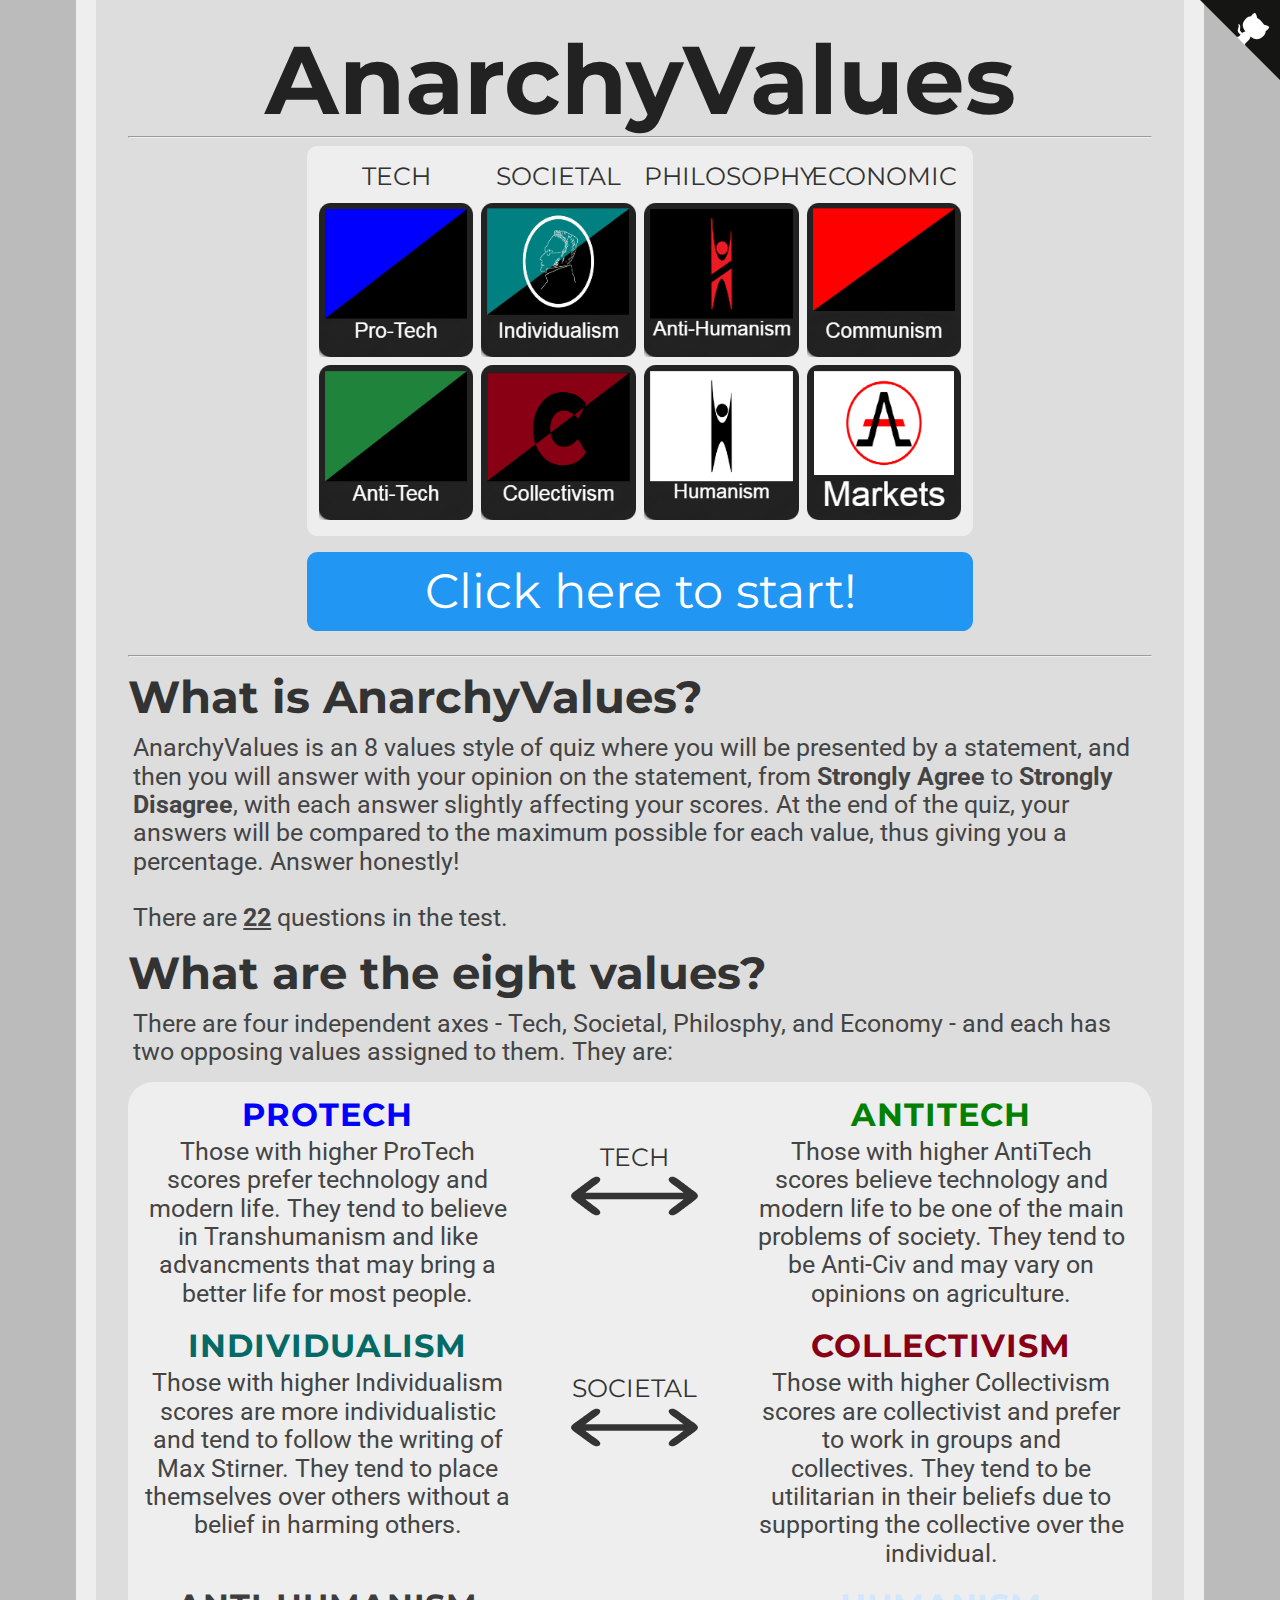
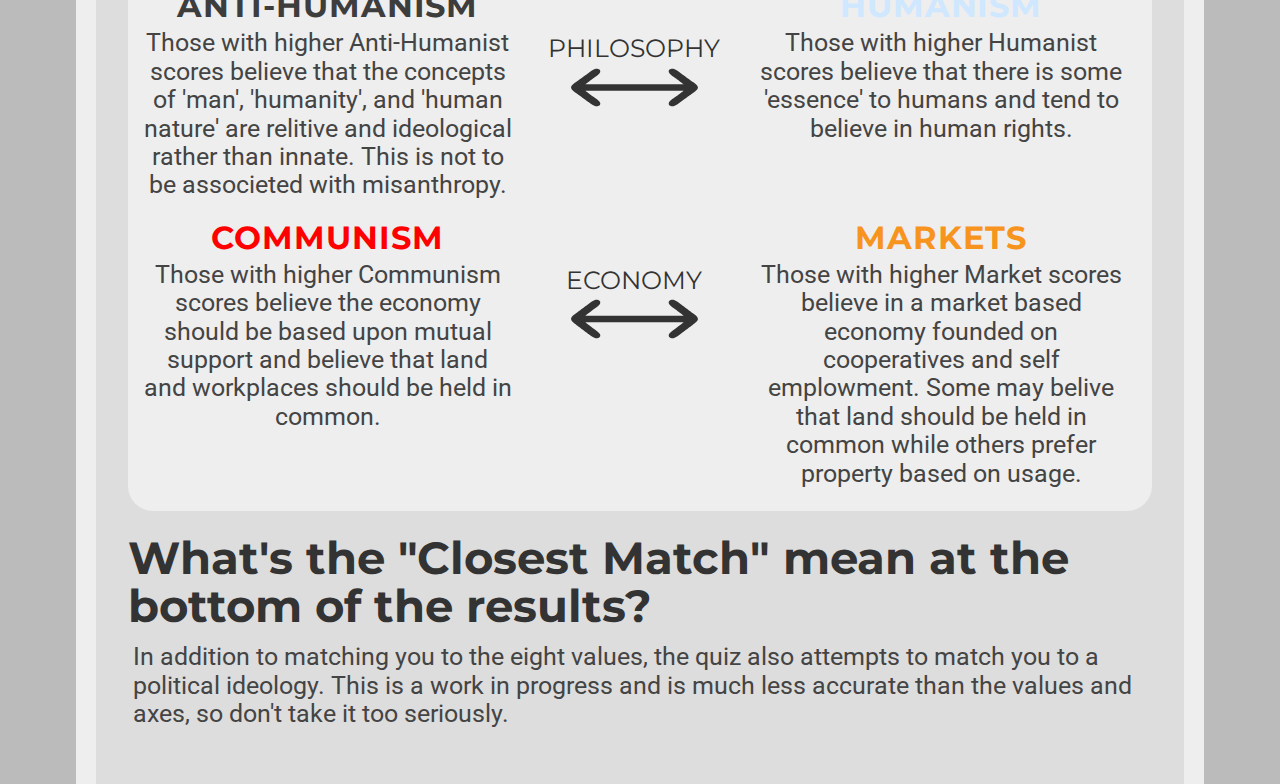
<file: index.html>
<head>
<link href="https://fonts.googleapis.com/css?family=Montserrat:300,400,700|Roboto:400,700" rel="stylesheet">
<link href='style.css' rel='stylesheet' type='text/css'>
<title>AnarchyValues</title>
<link rel="icon" type="x-icon" href="600.png">
<link rel="shortcut icon" type="x-icon" href="600.png">
<meta charset="utf-8">
<script async src="//pagead2.googlesyndication.com/pagead/js/adsbygoogle.js"></script>
<script>
  (adsbygoogle = window.adsbygoogle || []).push({
    google_ad_client: "ca-pub-6511426299019766",
    enable_page_level_ads: true
  });


</script>
</head>
<body>
<a href="https://github.com/AnarchyValues/AnarchyValues.github.io/" class="github-corner" aria-label="View source on Github"><svg width="80" height="80" viewBox="0 0 250 250" style="fill:#151513; color:#fff; position: absolute; top: 0; border: 0; right: 0;" aria-hidden="true"><path d="M0,0 L115,115 L130,115 L142,142 L250,250 L250,0 Z"></path><path d="M128.3,109.0 C113.8,99.7 119.0,89.6 119.0,89.6 C122.0,82.7 120.5,78.6 120.5,78.6 C119.2,72.0 123.4,76.3 123.4,76.3 C127.3,80.9 125.5,87.3 125.5,87.3 C122.9,97.6 130.6,101.9 134.4,103.2" fill="currentColor" style="transform-origin: 130px 106px;" class="octo-arm"></path><path d="M115.0,115.0 C114.9,115.1 118.7,116.5 119.8,115.4 L133.7,101.6 C136.9,99.2 139.9,98.4 142.2,98.6 C133.8,88.0 127.5,74.4 143.8,58.0 C148.5,53.4 154.0,51.2 159.7,51.0 C160.3,49.4 163.2,43.6 171.4,40.1 C171.4,40.1 176.1,42.5 178.8,56.2 C183.1,58.6 187.2,61.8 190.9,65.4 C194.5,69.0 197.7,73.2 200.1,77.6 C213.8,80.2 216.3,84.9 216.3,84.9 C212.7,93.1 206.9,96.0 205.4,96.6 C205.1,102.4 203.0,107.8 198.3,112.5 C181.9,128.9 168.3,122.5 157.7,114.1 C157.9,116.9 156.7,120.9 152.7,124.9 L141.0,136.5 C139.8,137.7 141.6,141.9 141.8,141.8 Z" fill="currentColor" class="octo-body"></path></svg></a><style>.github-corner:hover .octo-arm{animation:octocat-wave 560ms ease-in-out}@keyframes octocat-wave{0%,100%{transform:rotate(0)}20%,60%{transform:rotate(-25deg)}40%,80%{transform:rotate(10deg)}}@media (max-width:500px){.github-corner:hover .octo-arm{animation:none}.github-corner .octo-arm{animation:octocat-wave 560ms ease-in-out}}</style>
<h1>AnarchyValues</h1>
<hr>
<div class="center">
    <div class="axis_name quadcolumn">TECH</div>
    <div class="axis_name quadcolumn">SOCIETAL</div>
    <div class="axis_name quadcolumn">PHILOSOPHY</div>
    <div class="axis_name quadcolumn">ECONOMIC</div>
    <a href="#anchor"><img src="value_images/Pro_tech.svg" class="quadcolumn"></a>
    <a href="#anchor"><img src="value_images/EGO (1).svg" class="quadcolumn"></a>
    <a href="#anchor"><img src="value_images/antihumanism (1).svg" class="quadcolumn"></a>
    <a href="#anchor"><img src="value_images/AnCum.svg" class="quadcolumn"></a>
    <a href="#anchor"><img src="value_images/anti-Tech.svg" class="quadcolumn"></a>
    <a href="#anchor"><img src="value_images/LiterallyMe.svg" class="quadcolumn"></a>
    <a href="#anchor"><img src="value_images/humanism (1).svg" class="quadcolumn"></a>
    <a href="#anchor"><img src="value_images/LWMA.svg" class="quadcolumn"></a>
</div>
<br>
<button class="button" onclick="location.href='instructions.html';" style="font-size:36pt;">Click here to start!</button>
<br><hr>
<h2>What is AnarchyValues?</h2>
    <p> AnarchyValues is an 8 values style of quiz where you will be presented by a statement, and then you will answer with your opinion on the statement, from <b>Strongly Agree</b> to <b>Strongly Disagree</b>, with each answer slightly affecting your scores. At the end of the quiz, your answers will be compared to the maximum possible for each value, thus giving you a percentage. Answer honestly!<br /><br />
    There are <b><u><span id="numOfQuestions"></span></u></b> questions in the test.</p>

<h2><a id="anchor">What are the eight values?</a></h2>
    <p>There are four independent axes - Tech, Societal, Philosphy, and Economy - and each has two opposing values assigned to them. They are:</p>
    <div class="explanation_bg">
        <div class="spacer">
            <div class="explanation_blurb_left">
                <p class="value"><b style="color:#0000FE;">PROTECH</b></p>
                <p class="blurb-text">
                    Those with higher ProTech scores prefer technology and modern life. They tend to believe in Transhumanism and like advancments that may bring a better life for most people.
                </p>
            </div>
            <div class="explanation_axis">
                <p class="axis_name">TECH</p>
                <img class="arrow" src="double_arrow.svg"></img>
            </div>
            <div class="explanation_blurb_right">
                <p class="value"><b style="color:#018001;">ANTITECH</b></p>
                <p class="blurb-text">
                    Those with higher AntiTech scores believe technology and modern life to be one of the main problems of society. They tend to be Anti-Civ and may vary on opinions on agriculture.
                </p>
            </div>
        </div>
        <div class="spacer">
            <div class="explanation_blurb_left">
                <p class="value"><b style="color:#036A66;">INDIVIDUALISM</b></p>
                <p class="blurb-text">
                    Those with higher Individualism scores are more individualistic and tend to follow the writing of Max Stirner. They tend to place themselves over others without a belief in harming others.
                </p>
            </div>
            <div class="explanation_axis">
                <p class="axis_name">SOCIETAL</p>
                <img class="arrow" src="double_arrow.svg"></img>
            </div>
            <div class="explanation_blurb_right">
                <p class="value"><b style="color:#890014;">COLLECTIVISM</b></p>
                <p class="blurb-text">
                    Those with higher Collectivism scores are collectivist and prefer to work in groups and collectives. They tend to be utilitarian in their beliefs due to supporting the collective over the individual.
                </p>
            </div>
        </div>
        <div class="spacer">
            <div class="explanation_blurb_left">
                <p class="value"><b style="color:#3D3D3D;">ANTI-HUMANISM</b></p>
                <p class="blurb-text">
                    Those with higher Anti-Humanist scores believe that the concepts of 'man', 'humanity', and 'human nature' are relitive and ideological rather than innate. This is not to be associeted with misanthropy.
                </p>
            </div>
            <div class="explanation_axis">
                <p class="axis_name">PHILOSOPHY</p>
                <img class="arrow" src="double_arrow.svg"></img>
            </div>
            <div class="explanation_blurb_right">
                <p class="value"><b style="color:#CFE7FF;">HUMANISM</b></p>
                <p class="blurb-text">
                    Those with higher Humanist scores believe that there is some 'essence' to humans and tend to believe in human rights.
                </p>
            </div>
        </div>
        <div class="spacer">
            <div class="explanation_blurb_left">
                <p class="value"><b style="color:#FF0000;">COMMUNISM</b></p>
                <p class="blurb-text">
                    Those with higher Communism scores believe the economy should be based upon mutual support and believe that land and workplaces should be held in common.
                </p>
            </div>
            <div class="explanation_axis">
                <p class="axis_name">ECONOMY</p>
                <img class="arrow" src="double_arrow.svg"></img>
            </div>
            <div class="explanation_blurb_right">
                <p class="value"><b style="color:#F7941E;">MARKETS</b></p>
                <p class="blurb-text">
                    Those with higher Market scores believe in a market based economy founded on cooperatives and self emplowment. Some may belive that land should be held in common while others prefer property based on usage.
                </p>
            </div>
        </div>
        <br/>
    </div>

<h2 style="margin-top: 17pt;">What's the "Closest Match" mean at the bottom of the results?</h2>
    <p>In addition to matching you to the eight values, the quiz also attempts to match you to a political ideology. This is a work in progress and is much less accurate than the values and axes, so don't take it too seriously.</p>
<br>
<!-- Website visit statistics - no personal information is collected! -->
<script type="text/javascript">
var sc_project=11325211;
var sc_invisible=1;
var sc_security="fd9f0659";
var scJsHost = (("https:" == document.location.protocol) ?
"https://secure." : "http://www.");
document.write("<sc"+"ript type='text/javascript' src='" +
scJsHost+
"statcounter.com/counter/counter.js'></"+"script>");
</script>
<noscript><div class="statcounter"><a title="web stats"
href="http://statcounter.com/" target="_blank"><img
class="statcounter"
src="//c.statcounter.com/11325211/0/fd9f0659/1/" alt="web
stats"></a></div></noscript>

<!-- This is the script for the page itself -->
<script type="application/javascript"src="questions.js"></script>
<script type="text/javascript">
    document.getElementById("numOfQuestions").innerHTML = questions.length;
</script>
</body>
</file>
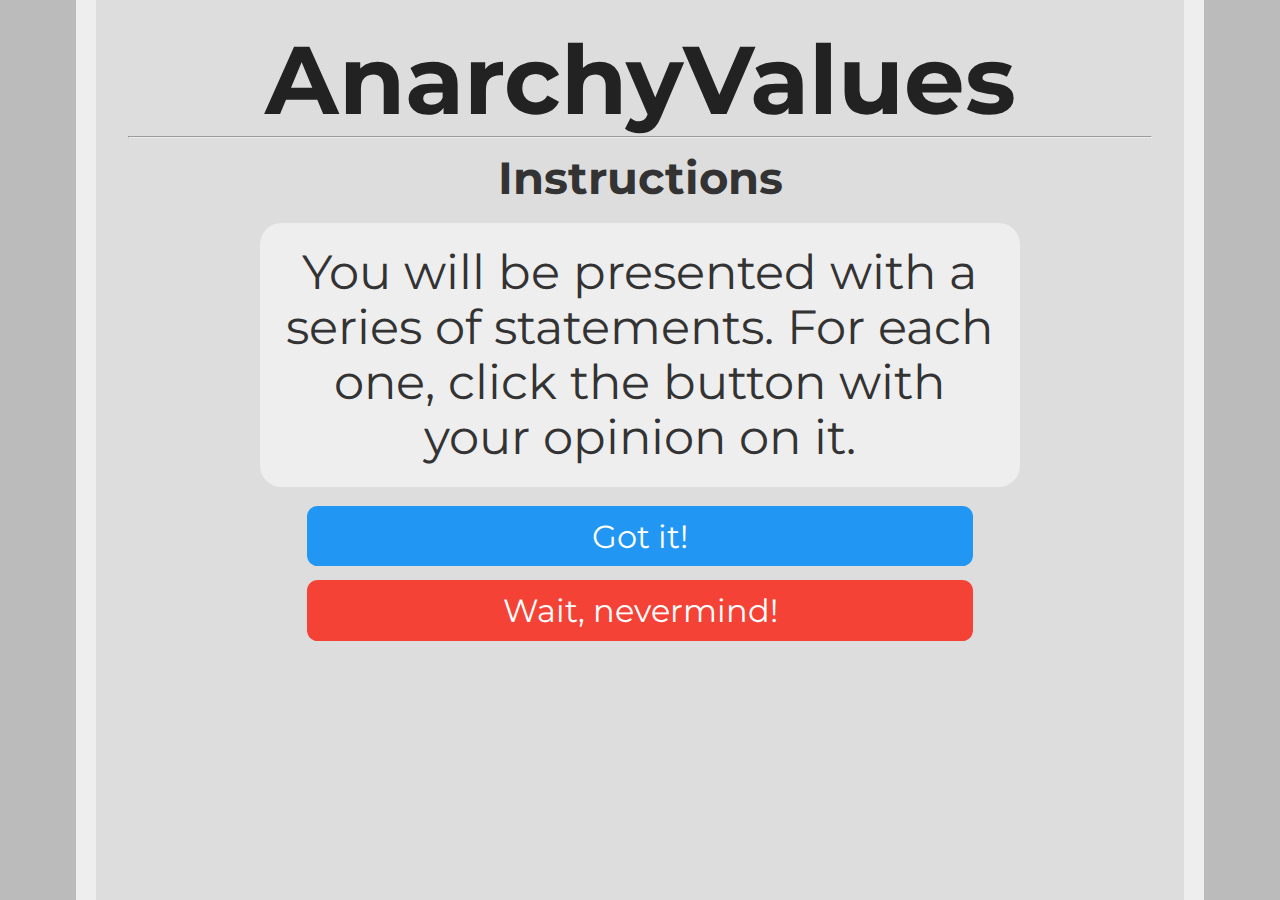
<file: instructions.html>
<head>
<link href="https://fonts.googleapis.com/css?family=Montserrat:300,400,700|Roboto:400,700" rel="stylesheet">
<link href='style.css' rel='stylesheet' type='text/css'>
<title>AnarchyValues Quiz</title>
<link rel="icon" type="x-icon" href="600.png">
<link rel="shortcut icon" type="x-icon" href="600.png">
<meta charset="utf-8">
<script async src="//pagead2.googlesyndication.com/pagead/js/adsbygoogle.js"></script>
<script>
  (adsbygoogle = window.adsbygoogle || []).push({
    google_ad_client: "ca-pub-6511426299019766",
    enable_page_level_ads: true
  });
</script>
</head>
<body>

<h1>AnarchyValues</h1>
<hr>
<h2 style="text-align:center;">Instructions</h2>
<p class="question">You will be presented with a series of statements. For each one, click the button with your opinion on it.</p>
<button class="button" onclick="location.href='quiz.html';">Got it!</button> <br>
<button class="button disagree" onclick="location.href='index.html';">Wait, nevermind!</button> <br>

<!-- Website visit statistics - no personal information is collected! -->
<script type="text/javascript">
var sc_project=11325211;
var sc_invisible=1;
var sc_security="fd9f0659";
var scJsHost = (("https:" == document.location.protocol) ?
"https://secure." : "http://www.");
document.write("<sc"+"ript type='text/javascript' src='" +
scJsHost+
"statcounter.com/counter/counter.js'></"+"script>");
</script>
<noscript><div class="statcounter"><a title="web stats"
href="http://statcounter.com/" target="_blank"><img
class="statcounter"
src="//c.statcounter.com/11325211/0/fd9f0659/1/" alt="web
stats"></a></div></noscript>
</body>
</file>
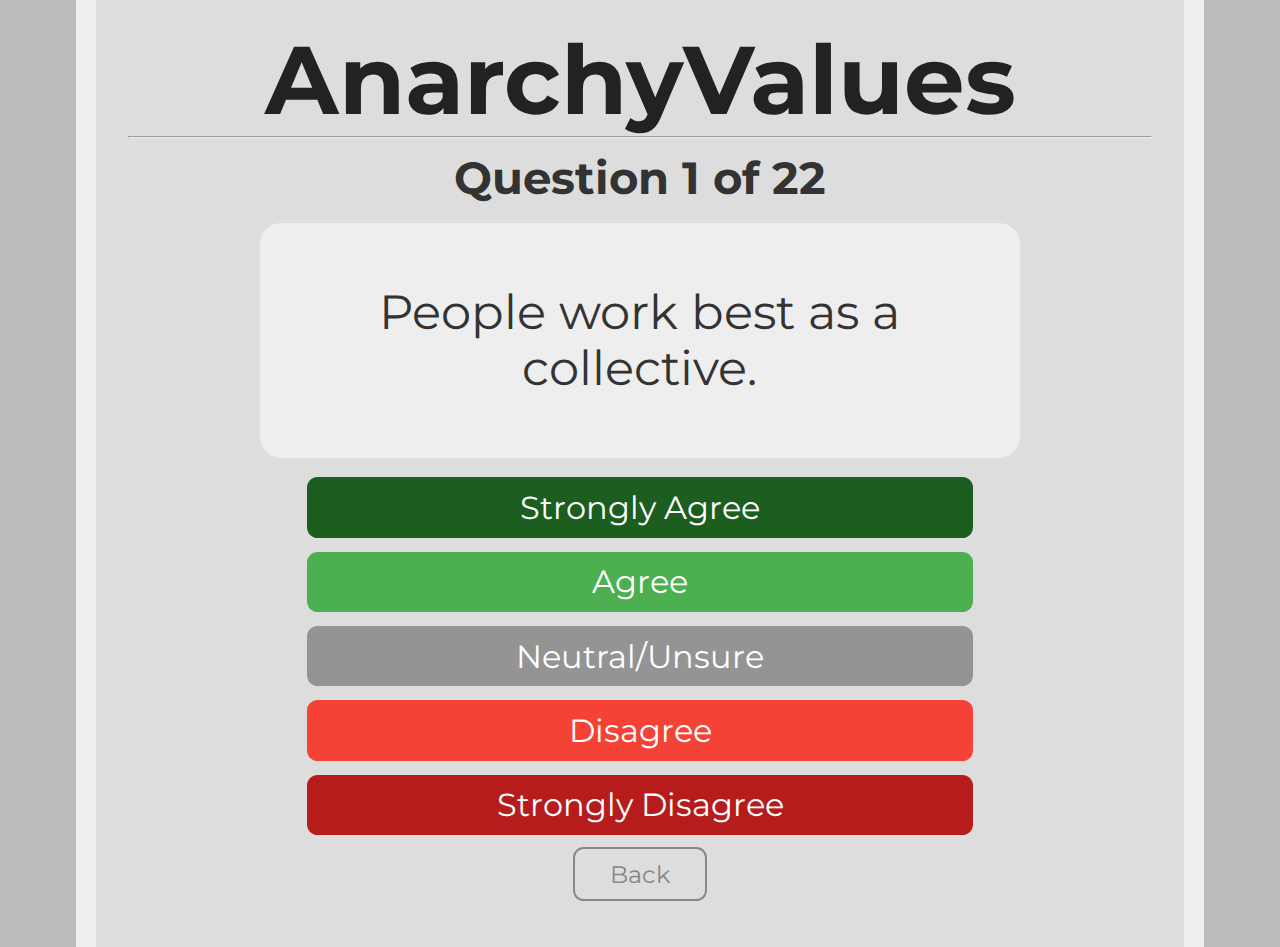
<file: quiz.html>
<head>
<link href="https://fonts.googleapis.com/css?family=Montserrat:300,400,700|Roboto:400,700" rel="stylesheet">
<link href='style.css' rel='stylesheet' type='text/css'>
<title>AnarchyValues Quiz</title>
<link rel="icon" type="x-icon" href="600.png">
<link rel="shortcut icon" type="x-icon" href="600.png">
<meta charset="utf-8">
<script async src="//pagead2.googlesyndication.com/pagead/js/adsbygoogle.js"></script>
<script>
  (adsbygoogle = window.adsbygoogle || []).push({
    google_ad_client: "ca-pub-6511426299019766",
    enable_page_level_ads: true
  });
</script>
</head>
<body>
<script type="application/javascript"
        src="questions.js">
</script>
<h1>AnarchyValues</h1>
<hr>
<h2 style="text-align:center;" id="question-number">Loading...</h2>
<p class="question" id="question-text"></p>
<button class="button stronglyAgree" onclick="next_question( 1.0)">Strongly Agree</button> <br>
<button class="button agree" onclick="next_question( 0.5)">Agree</button> <br>
<button class="button neutral" onclick="next_question( 0.0)">Neutral/Unsure</button> <br>
<button class="button disagree" onclick="next_question(-0.5)">Disagree</button> <br>
<button class="button stronglyDisagree" onclick="next_question(-1.0)">Strongly Disagree</button> <br>
<button class="small_button" onclick="prev_question()" id="back_button">Back</button>
<button class="small_button_off" id="back_button_off">Back</button><br>

<!-- Website visit statistics - no personal information is collected! -->
<script type="text/javascript">
var sc_project=11325211;
var sc_invisible=1;
var sc_security="fd9f0659";
var scJsHost = (("https:" == document.location.protocol) ?
"https://secure." : "http://www.");
document.write("<sc"+"ript type='text/javascript' src='" +
scJsHost+
"statcounter.com/counter/counter.js'></"+"script>");
</script>
<noscript><div class="statcounter"><a title="web stats"
href="http://statcounter.com/" target="_blank"><img
class="statcounter"
src="//c.statcounter.com/11325211/0/fd9f0659/1/" alt="web
stats"></a></div></noscript>

<!-- JavaScript for the test itself -->
<script>
    var max_econ, max_dipl, max_govt, max_scty; // Max possible scores
    max_econ = max_dipl = max_govt = max_scty = 0;
    let econ_array = new Array(questions.length);
    let dipl_array = new Array(questions.length);
    let govt_array = new Array(questions.length);
    let scty_array = new Array(questions.length);
    var qn = 0; // Question number
    init_question();
    for (var i = 0; i < questions.length; i++) {
        max_econ += Math.abs(questions[i].effect.econ)
        max_dipl += Math.abs(questions[i].effect.dipl)
        max_govt += Math.abs(questions[i].effect.govt)
        max_scty += Math.abs(questions[i].effect.scty)
    }
    function init_question() {
        document.getElementById("question-text").innerHTML = questions[qn].question;
        document.getElementById("question-number").innerHTML = "Question " + (qn + 1) + " of " + (questions.length);
        if (qn == 0) {
            document.getElementById("back_button").style.display = 'none';
            document.getElementById("back_button_off").style.display = 'block';
        } else {
            document.getElementById("back_button").style.display = 'block';
            document.getElementById("back_button_off").style.display = 'none';
        }

    }

    function next_question(mult) {
        econ_array[qn] = mult*questions[qn].effect.econ
        dipl_array[qn] = mult*questions[qn].effect.dipl
        govt_array[qn] = mult*questions[qn].effect.govt
        scty_array[qn] = mult*questions[qn].effect.scty
        qn++;
        if (qn < questions.length) {
            init_question();
        } else {
            results();
        }
    }

    function prev_question() {
        if (qn == 0) {
            return;
        }
        qn--;
        init_question();
    }

    function calc_score(score,max) {
        return (100*(max+score)/(2*max)).toFixed(1)
    }

    function results() {
        let final_econ = econ_array.reduce((a, b) => a + b, 0)
        let final_dipl = dipl_array.reduce((a, b) => a + b, 0)
        let final_govt = govt_array.reduce((a, b) => a + b, 0)
        let final_scty = scty_array.reduce((a, b) => a + b, 0)
        location.href = `results.html`
            + `?e=${calc_score(final_econ,max_econ)}`
            + `&d=${calc_score(final_dipl,max_dipl)}`
            + `&g=${calc_score(final_govt,max_govt)}`
            + `&s=${calc_score(final_scty,max_scty)}`
    }
</script>
</body>
</file>
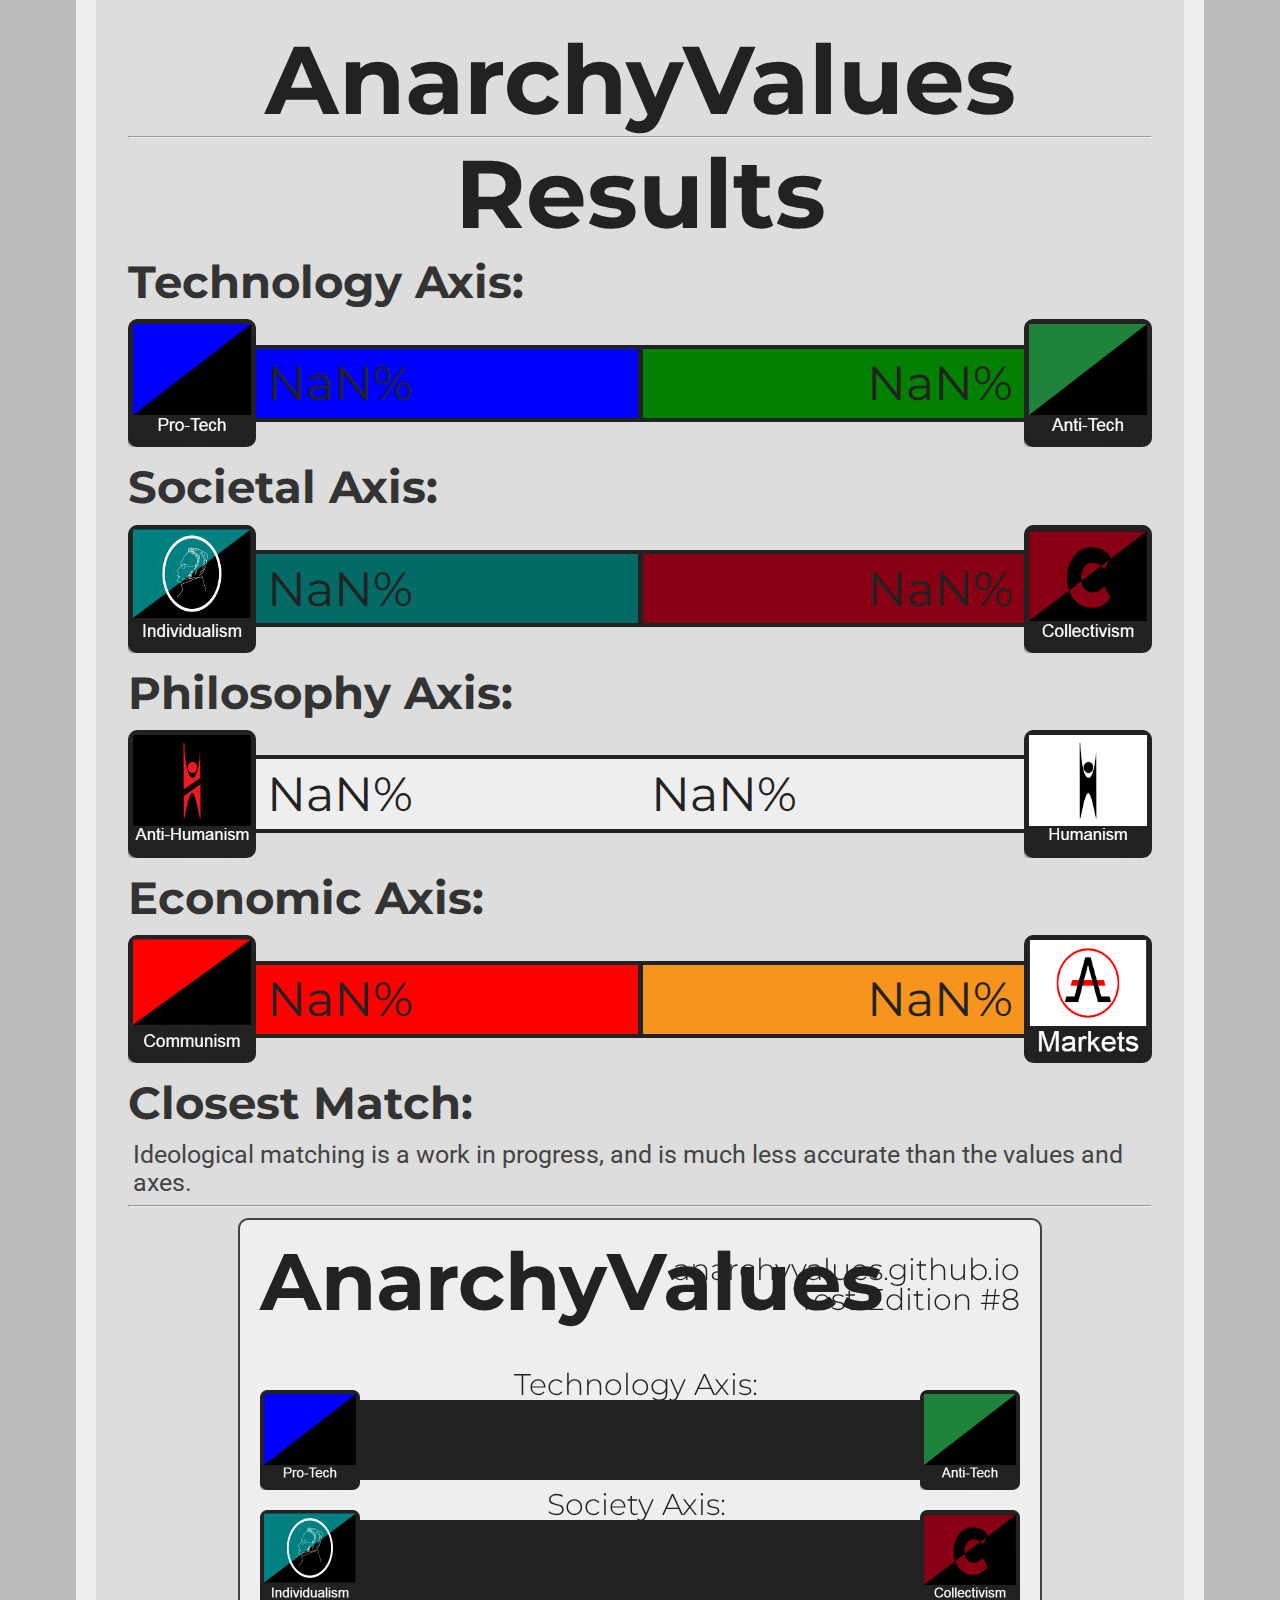
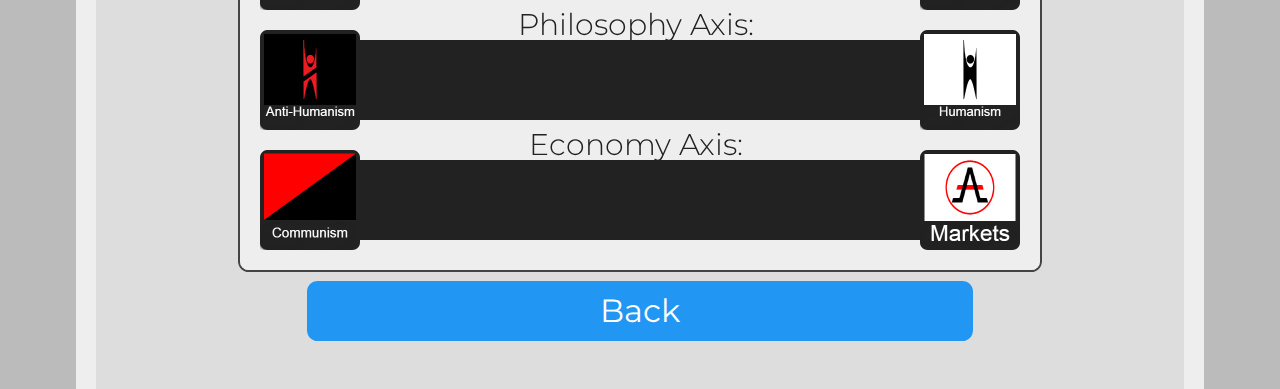
<file: results.html>
<head>
<link href="https://fonts.googleapis.com/css?family=Montserrat:300,400,700|Roboto:400,700" rel="stylesheet">
<link href='style.css' rel='stylesheet' type='text/css'>
<title>AnarchyValues Results</title>
<link rel="icon" type="x-icon" href="600.png">
<link rel="shortcut icon" type="x-icon" href="600.png">
<meta charset="utf-8">
<script>
  version = "Test Edition #8" //Remember to update this before making changes to the test itself!
</script>
</head>
<script type="application/javascript"
        src="ideologies.js">
</script>

<body>
<h1>AnarchyValues</h1>
<hr>

<h1>Results</h1>

<h2>Technology Axis: <span class="weight-300" id="economic-label"></span></h2>
<div class="axis">
    <img id="img-equality" src="value_images/Pro_tech.svg" height="128pt"/>
    <div class="bar protech" id="bar-equality"><div class="text-wrapper" id="equality"></div></div>
    <div class="bar antitech" id="bar-wealth"><div class="text-wrapper" id="wealth"></div></div>
    <img id="img-wealth" src="value_images/anti-Tech.svg" height="128pt"/>
</div>
<h2>Societal Axis: <span class="weight-300" id="diplomatic-label"></span></h2>
<div class="axis">
    <img id="img-might" src="value_images/EGO (1).svg" height="128pt"/>
    <div class="bar individualism" id="bar-might"><div class="text-wrapper" id="might"></div></div>
    <div class="bar collectivism" id="bar-peace"><div class="text-wrapper" id="peace"></div></div>
    <img id="img-peace" src="value_images/LiterallyMe.svg" height="128pt"/>
</div>
<h2>Philosophy Axis: <span class="weight-300" id="state-label"></span></h2>
<div class="axis">
    <img id="img-liberty" src="value_images/antihumanism (1).svg" height="128pt"/>
    <div class="bar anti-humanism" id="bar-liberty"><div class="text-wrapper" id="liberty"></div></div>
    <div class="bar humanism" id="bar-authority"><div class="text-wrapper" id="authority"></div></div>
    <img id="img-authority" src="value_images/humanism (1).svg" height="128pt"/>
</div>
<h2>Economic Axis: <span class="weight-300" id="society-label"></span></h2>
<div class="axis">
    <img id="img-tradition" src="value_images/AnCum.svg" height="128pt"/>
    <div class="bar communism" id="bar-tradition"><div class="text-wrapper" id="tradition"></div></div>
    <div class="bar markets" id="bar-progress"><div class="text-wrapper" id="progress"></div></div>
    <img id="img-progress" src="value_images/LWMA.svg" height="128pt"/>
</div>
<h2>Closest Match: <span class="weight-300" id="ideology-label"></span></h2>
<p>Ideological matching is a work in progress, and is much less accurate than the values and axes.</p>
<hr/>
<img src="" id="banner">
<button class="button" onclick="location.href='index.html';">Back</button> <br>
<!-- Website visit statistics - no personal information is collected! -->
<script type="text/javascript">
var sc_project=11325211;
var sc_invisible=1;
var sc_security="fd9f0659";
var scJsHost = (("https:" == document.location.protocol) ?
"https://secure." : "http://www.");
document.write("<sc"+"ript type='text/javascript' src='" +
scJsHost+
"statcounter.com/counter/counter.js'></"+"script>");
</script>
<noscript><div class="statcounter"><a title="web stats"
href="http://statcounter.com/" target="_blank"><img
class="statcounter"
src="//c.statcounter.com/11325211/0/fd9f0659/1/" alt="web
stats"></a></div></noscript>
<script>
    function getQueryVariable(variable)
    {
           var query = window.location.search.substring(1)
           var vars = query.split("&")
           for (var i=0;i<vars.length;i++) {
                   var pair = vars[i].split("=")
                   if(pair[0] == variable) {return pair[1]}
           }
           return(NaN);
    }

    function setBarValue(name, value) {
        innerel = document.getElementById(name)
        outerel = document.getElementById("bar-" + name)
        outerel.style.width = (value + "%")
        innerel.innerHTML = (value + "%")
        if (innerel.offsetWidth + 20 > outerel.offsetWidth) {
            innerel.style.visibility = "hidden"
        }
    }

    econArray = ["Transhumanist","Futurist","Technological","Centrist","Agrarian","Primitive","Primal"]
    diplArray = ["Hive-Mind","Collectivist","Selfless","Balanced","Selfish","Individualism","Egoist"]
    govtArray = ["Nihilism","Cynicism","Skepticism","Moderate","Happy","Absurdism","Existentialism"]
    sctyArray = ["Free Markets","Mutualism","Trading","Neutral","Mutual Aid","Gift Economy","Communism"]

    function setLabel(val,ary) {
        if (val > 100) { return "" } else
        if (val > 90) { return ary[0] } else
        if (val > 75) { return ary[1] } else
        if (val > 60) { return ary[2] } else
        if (val >= 40) { return ary[3] } else
        if (val >= 25) { return ary[4] } else
        if (val >= 10) { return ary[5] } else
        if (val >= 0) { return ary[6] } else
        	{return ""}
    }

    equality  = getQueryVariable("e")
    peace     = getQueryVariable("d")
    liberty   = getQueryVariable("g")
    progress  = getQueryVariable("s")
    wealth    = (100 - equality).toFixed(1)
    might     = (100 - peace   ).toFixed(1)
    authority = (100 - liberty ).toFixed(1)
    tradition = (100 - progress).toFixed(1)

    setBarValue("equality", equality)
    setBarValue("wealth", wealth)
    setBarValue("peace", peace)
    setBarValue("might", might)
    setBarValue("liberty", liberty)
    setBarValue("authority", authority)
    setBarValue("progress", progress)
    setBarValue("tradition", tradition)

    document.getElementById("economic-label").innerHTML = setLabel(equality, econArray)
    document.getElementById("diplomatic-label").innerHTML = setLabel(peace, diplArray)
    document.getElementById("state-label").innerHTML = setLabel(liberty, govtArray)
    document.getElementById("society-label").innerHTML = setLabel(progress, sctyArray)

    ideology = ""
    ideodist = Infinity
    for (var i = 0; i < ideologies.length; i++) {
        dist = 0
        dist += Math.pow(Math.abs(ideologies[i].stats.econ - equality), 2)
        dist += Math.pow(Math.abs(ideologies[i].stats.govt - liberty), 2)
        dist += Math.pow(Math.abs(ideologies[i].stats.dipl - peace), 1.73856063)
        dist += Math.pow(Math.abs(ideologies[i].stats.scty - progress), 1.73856063)
        if (dist < ideodist) {
            ideology = ideologies[i].name
            ideodist = dist
        }
    }
    document.getElementById("ideology-label").innerHTML = ideology

    function createImage(src, x, y, w, h) {
        img = new Image ()
        img.src = src
        img.onLoad = function() {
            ctx.drawImage(img, x, y, w, h)
        }
    }

    window.onload = function() {
        var c = document.createElement("canvas")
        var ctx = c.getContext("2d")
        c.width = 800;
        c.height = 650;
        ctx.fillStyle = "#EEEEEE"
        ctx.fillRect(0,0,800,650);

        img = document.getElementById("img-equality")
        ctx.drawImage(img, 20, 170, 100, 100);
        img = document.getElementById("img-wealth")
        ctx.drawImage(img, 680, 170, 100, 100)
        img = document.getElementById("img-might")
        ctx.drawImage(img, 20, 290, 100, 100)
        img = document.getElementById("img-peace")
        ctx.drawImage(img, 680, 290, 100, 100)
        img = document.getElementById("img-liberty")
        ctx.drawImage(img, 20, 410, 100, 100)
        img = document.getElementById("img-authority")
        ctx.drawImage(img, 680, 410, 100, 100)
        img = document.getElementById("img-tradition")
        ctx.drawImage(img, 20, 530, 100, 100)
        img = document.getElementById("img-progress")
        ctx.drawImage(img, 680, 530, 100, 100)

        ctx.fillStyle="#222222"
        ctx.fillRect(120, 180, 560, 80)
        ctx.fillRect(120, 300, 560, 80)
        ctx.fillRect(120, 420, 560, 80)
        ctx.fillRect(120, 540, 560, 80)
        ctx.fillStyle="#0000FE"
        ctx.fillRect(120, 184, 5.6*equality-2, 72)
        ctx.fillStyle="#018001"
        ctx.fillRect(682-5.6*wealth, 184, 5.6*wealth-2, 72)
        ctx.fillStyle="#036A66"
        ctx.fillRect(120, 304, 5.6*might-2, 72)
        ctx.fillStyle="#890014"
        ctx.fillRect(682-5.6*peace, 304, 5.6*peace-2, 72)
        ctx.fillStyle="#3D3D3D"
        ctx.fillRect(120, 424, 5.6*liberty-2, 72)
        ctx.fillStyle="#CFE7FF"
        ctx.fillRect(682-5.6*authority, 424, 5.6*authority-2, 72)
        ctx.fillStyle="#FF0000"
        ctx.fillRect(120, 544, 5.6*tradition-2, 72)
        ctx.fillStyle="#F7941E"
        ctx.fillRect(682-5.6*progress, 544, 5.6*progress-2, 72)
        ctx.fillStyle="#222222"
        ctx.font="700 80px Montserrat"
        ctx.textAlign="left"
        ctx.fillText("AnarchyValues", 20, 90)
        ctx.font="35px Montserrat"
        ctx.fillText(ideology, 20, 140)

        ctx.textAlign="left"
        if (equality  > 30) {ctx.fillText(equality + "%", 130, 237.5)}
        if (might     > 30) {ctx.fillText(might + "%", 130, 357.5)}
        if (liberty   > 30) {ctx.fillText(liberty + "%", 130, 477.5)}
        if (tradition > 30) {ctx.fillText(tradition + "%", 130, 597.5)}
        ctx.textAlign="right"
        if (wealth    > 30) {ctx.fillText(wealth + "%", 670, 237.5)}
        if (peace     > 30) {ctx.fillText(peace + "%", 670, 357.5)}
        if (authority > 30) {ctx.fillText(authority + "%", 670, 477.5)}
        if (progress  > 30) {ctx.fillText(progress + "%", 670, 597.5)}

        ctx.font="300 30px Montserrat"
        ctx.fillText("anarchyvalues.github.io", 780, 60)
		ctx.fillText(version, 780, 90)
        ctx.textAlign="center"
        ctx.fillText("Technology Axis: " + document.getElementById("economic-label").innerHTML, 400, 175)
        ctx.fillText("Society Axis: " + document.getElementById("diplomatic-label").innerHTML, 400, 295)
        ctx.fillText("Philosophy Axis: " + document.getElementById("state-label").innerHTML, 400, 415)
        ctx.fillText("Economy Axis: " + document.getElementById("society-label").innerHTML, 400, 535)

        document.getElementById("banner").src = c.toDataURL();
    }
    </script>
</body>
</file>
<file: style.css>
html {
    background-color: #bbbbbb;
    padding: 0px;
    scroll-behavior: smooth;
}
body {
    width: 80%;
    min-height: calc(100vh - 4em);
    margin: 0 auto;
    padding: 2em;
    background-color: #dddddd;
    border-color: #eeeeee;
    border-left-style: solid;
    border-right-style: solid;
    border-width: 20px;
}
p {
    color: #444444;
    font-family: 'Roboto', sans-serif;
    font-size: 18.5pt;
    line-height: 1.15;
    margin: 4pt;
}

p.value {
    margin-top: 22px;
    margin-bottom: 22px;
    text-indent: -16pt;
    margin-left: 20pt;
    font-size: 24pt;
    line-height: 2.11666656px;
    letter-spacing: 0.03em;
    font-family: 'Montserrat';
}

p.axis_name {
    margin-top: 50px;
    color: #333333;
    font-size: 19pt;
    font-family: 'Montserrat';
}
p.question {
    margin: 16pt auto;
    color: #333333;
    font-family: 'Montserrat', sans-serif;
    font-weight: normal;
    width: 70%;
    min-width: 500pt;
    min-height: 144pt;
    background-color: #eeeeee;
    padding: 16pt;
    border-radius: 16pt;
    font-size: 36pt;
    display: flex;
    justify-content: center;
    align-items: center;
    text-align: center;

}
h1 {
    color: #222222;
    font-family: 'Montserrat', sans-serif;
    font-size: 72pt;
    text-align: center;
    line-height: 72pt;
    margin-top: 0pt;
    margin-bottom: 0pt;
}
h2 {
    color: #333333;
    font-family: 'Montserrat', sans-serif;
    font-size: 34pt;
    line-height: 36pt;
    margin-top: 12pt;
    margin-bottom: 10pt;
}
li {
    font-size: 16pt;
    text-indent: 16pt;
}
a {
    font-family: inherit;
}
div.center {
    background-color: #eeeeee;
    font-family: 'Montserrat', sans-serif;
    border-radius: 8pt;
    padding: 6pt;
    color: white;
    width: 50%;
    min-width: 488pt;
    text-align: center;
    text-decoration: none;
    display: block;
    font-size: 24pt;
    margin: auto;
}
img.quadcolumn {
    width: 23.75%;
    transition: transform .3s;
}
img.quadcolumn:hover {
    transform: scale(1.05);
  }
div.quadcolumn {
    width: 23.75%;
}
div.axis_name {
    color: #333333;
    font-size: 19pt;
    font-family: 'Montserrat';
    display: inline-block;
    padding-bottom: 8.65pt;
}
.spacer {
    display: flex;
}
.spacer > div{
    margin-top: 10px;
    display: inline-block;
    *display: inline; /* For IE7 */
    text-align: center;
}
.button {
    background-color: #2196f3;
    font-family: 'Montserrat', sans-serif;
    border: none;
    border-radius: 8pt;
    color: white;
    padding: 8pt;
    width: 50%;
    min-width: 500pt;
    text-align: center;
    text-decoration: none;
    display: block;
    font-size: 24pt;
    margin: -2px auto;
    cursor: pointer;
}
.button:hover, .button:focus { background: #1687e0; }
.stronglyAgree { background: #1b5e20; }
.stronglyAgree:hover, .stronglyAgree:focus { background: #154a19; }
.agree { background: #4caf50; }
.agree:hover, .agree:focus { background: #29942e; }
.neutral { background: #949494; }
.neutral:hover, .neutral:focus { background: #656565; }
.disagree { background: #f44336; }
.disagree:hover, .disagree:focus { background: #d6271a; }
.stronglyDisagree { background: #b71c1c; }
.stronglyDisagree:hover, .stronglyDisagree:focus { background: #a00e0e; }

.small_button, .small_button_off {
    background-color: #333;
    font-family: 'Montserrat', sans-serif;
    border: none;
    border-radius: 8pt;
    color: white;
    padding: 8pt;
    width: 10%;
    min-width: 100pt;
    text-align: center;
    text-decoration: none;
    display: block;
    font-size: 18pt;
    margin: -2px auto;
    cursor: pointer;
}

.small_button:hover, .small_button:focus {
    background: #222;
}

.small_button_off {
    background-color: #ddd;
    color: #888;
    border: 2px solid #888;
    cursor: not-allowed;
    margin: -4px auto;
}
.arrow {
    width: 60%;
    height: auto;
}
div.explanation_blurb_left {
    vertical-align: top;
    width: 37%;
    margin-left: 1%;
    margin-right: 1%;
}
div.explanation_blurb_right {
    vertical-align: top;
    width: 37%;
    margin-left: 1%;
    margin-right: 1%;
}
div.explanation_axis {
    width: 20.9%;
    vertical-align: top;
}
div.axis {
    width: 100%;
    display: flex;
    align-items: center;
    justify-content: center;
}
div.bar {
    height: 36pt;
    line-height: 36pt;
    padding: 8pt;
    margin-top: 4pt;
    margin-bottom: 4pt;
    border-width: 4px;
    border-right-width: 1px;
    border-top-style: solid;
    border-bottom-style: solid;
    border-color: #222222;
    background-color: #eeeeee;
    display: block;
    width: 50%;
}
div.text-wrapper {
    font-family: 'Montserrat', sans-serif;
    font-size: 36pt;
    line-height: 36pt;
    color: #222222;
    display: inline-block;
}
div.protech {
    background-color: #0000FE;
    text-align: left;
    border-right-style: solid;
}
div.antitech {
    background-color: #018001;
    text-align: right;
    border-left-style: solid;
}
div.nihilism {
    background-color: #3D3D3D;
    text-align: left;
    border-right-style: solid;
}
div.existentialism {
    background-color: #CFE7FF;
    text-align: right;
    border-left-style: solid;
}
div.collectivism {
    background-color: #890014;
    text-align: right;
    border-left-style: solid;
}
div.individualism {
    background-color: #036A66;
    text-align: left;
    border-right-style: solid;
}
div.markets {
    background-color: #F7941E;
    text-align: right;
    border-left-style: solid;
}
div.communism {
    background-color: #FF0000;
    text-align: left;
    border-right-style: solid;
}
span.weight-300 {
    font-weight: 300;
}
.explanation_bg {
    background-color: #eeeeee;
    border-radius: 25px;
    margin-top: 15px;
}
#banner {
    border-color: #444444;
    border-style: solid;
    border-width: 2px;
    border-radius: 8pt;
    display: block;
    margin: 8pt;
    margin-left: auto;
    margin-right: auto;
}
</file>
